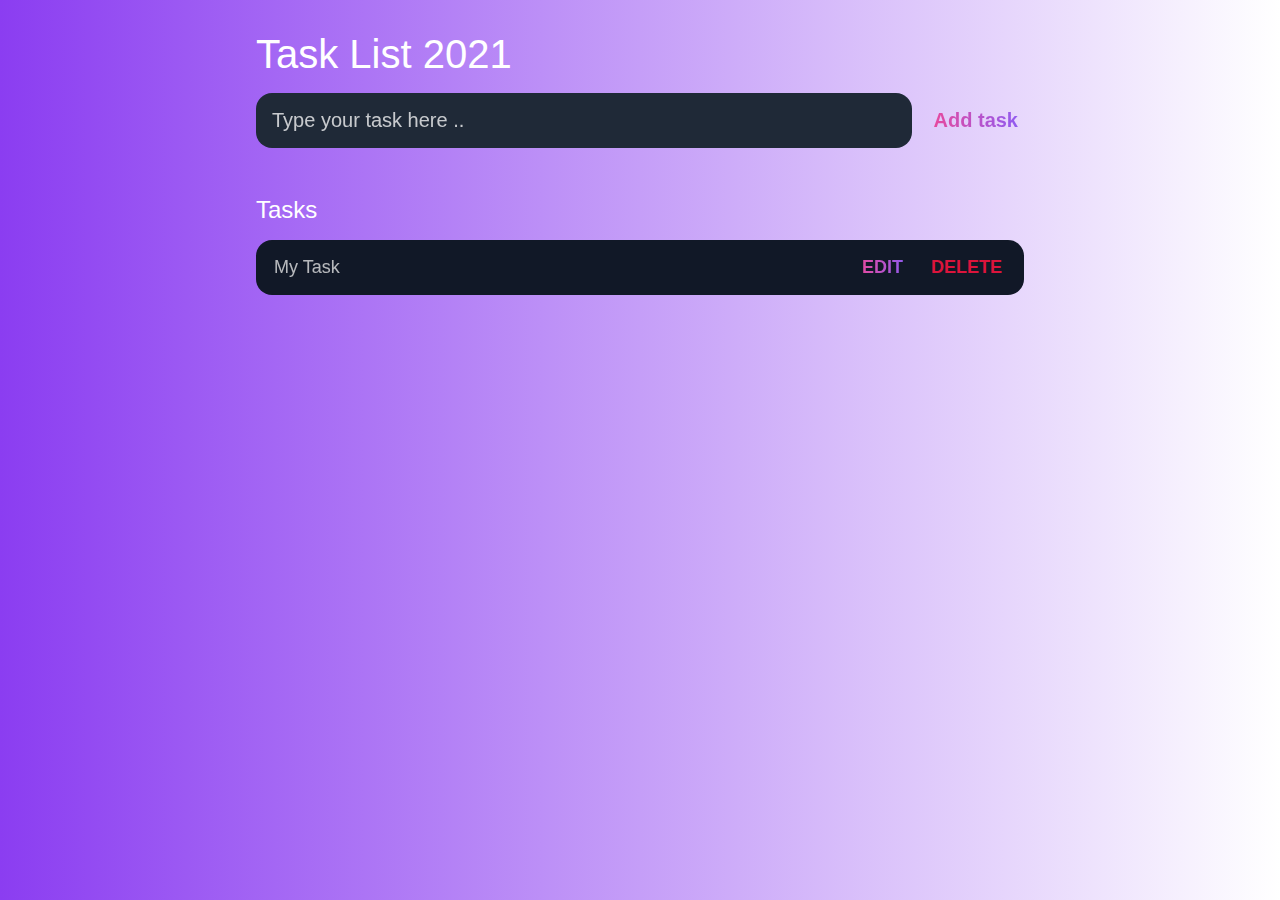
<file: Task-1_To-Do-List/index.html>
<!DOCTYPE html>
<html lang="en">
<head>
    <meta charset="UTF-8">
    <meta http-equiv="X-UA-Compatible" content="IE=edge">
    <meta name="viewport" content="width=device-width, initial-scale=1.0">
    <title>Task List</title>
    <link rel="stylesheet" href="main.css">
</head>
<body>
    <header>
        <h1>Task List 2021</h1>
        <form id="new-task-form">
            <input type="text" id="new-task-input" placeholder="Type your task here .. ">
            <input type="submit" value="Add task" id="new-task-submit">

        </form>
    </header>
    <main>
        <section class="task-list">
            <h2>Tasks</h2>
            <div id="tasks">
                <div class="task">
                    <div class="content">
                        <input type="text" class="text" value="My Task" readonly>
                    </div>
                    <div class="actions">
                        <button class="edit">Edit</button>
                        <button class="delete">Delete</button>
                    </div>
                </div>
            </div>

        </section>
    </main>
    <script src="main.js"></script>
</body>
</html>
</file>
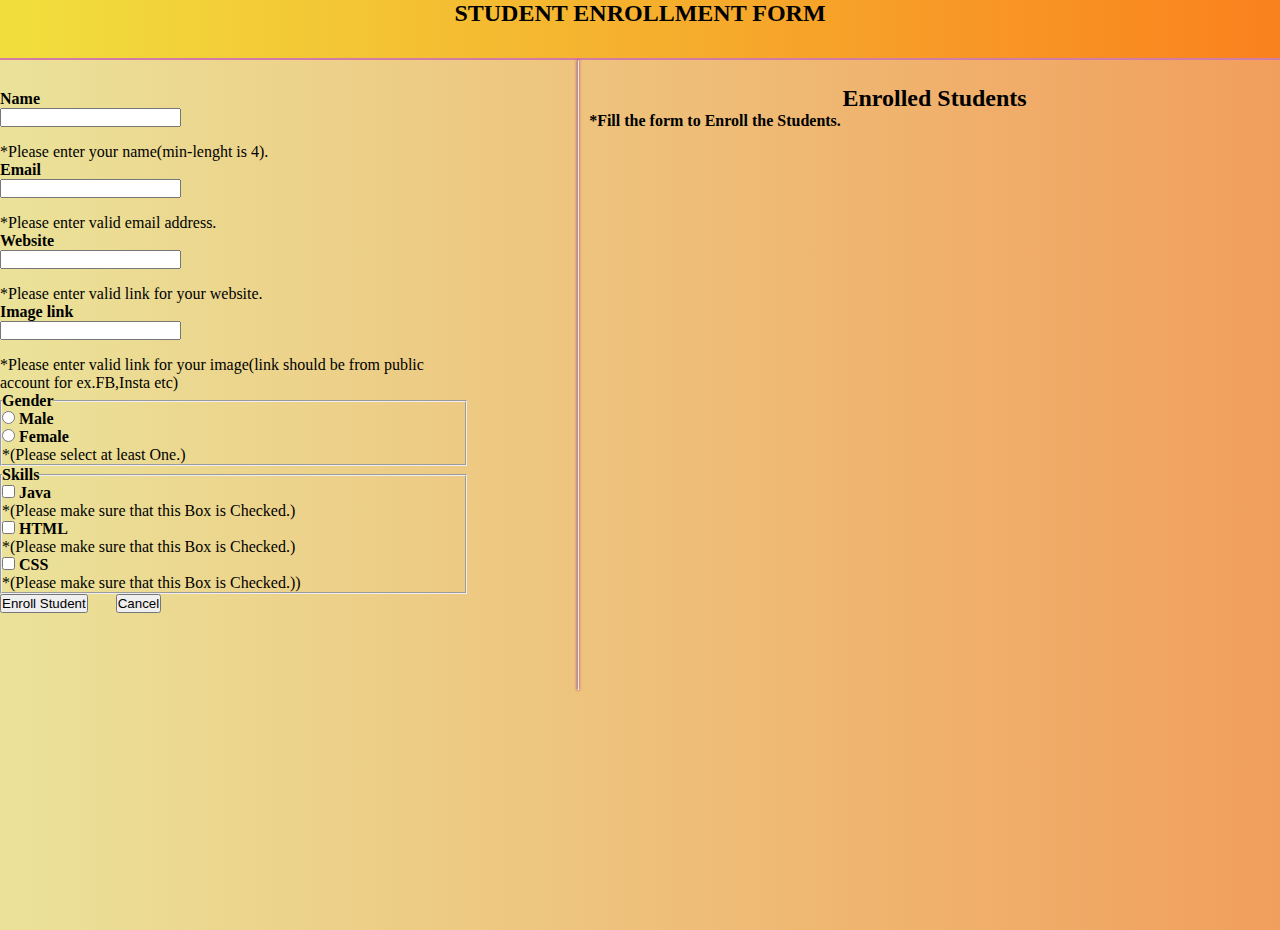
<file: Task-2_Registration-Form/index.html>
<!DOCTYPE html>
<html lang="en">

<head>
    <meta charset="UTF-8" />
    <meta http-equiv="X-UA-Compatible" content="IE=edge" />
    <meta name="viewport" content="width=device-width, initial-scale=1.0" />
    <link rel="stylesheet" href="style.css" />
    <script defer src="script.js"></script>
    <link rel="stylesheet" href="https://cdn.jsdelivr.net/npm/bootstrap@4.6.0/dist/css/bootstrap.min.css"
        integrity="sha384-B0vP5xmATw1+K9KRQjQERJvTumQW0nPEzvF6L/Z6nronJ3oUOFUFpCjEUQouq2+l" crossorigin="anonymous" />
    <title>Student Enrollment Form</title>
</head>

<body>
    <div class="nav-bar d-flex">
        <h2>STUDENT ENROLLMENT FORM</h2>
    </div>

    <div class="students row">

        <div class="enroll-student col-md">

            <form action="" id="userForm" class="main-form form-check needs-validation" novalidate>
                <div class="form-group row">
                    <label for="name" class="col-sm-2 col-form-label">Name</label>
                    <div class="col-sm-8">
                        <input type="text" class="form-control" minlength="4" id="name" required />
                        <div class="invalid-feedback">*Please enter your name(min-lenght is 4).</div>

                    </div>
                </div>

                <div class="form-group row">
                    <label for="email" class="col-sm-2 col-form-label">Email</label>
                    <div class="col-sm-8">
                        <input type="email" class="form-control" id="email" required />
                        <div class="invalid-feedback">*Please enter  valid email address.</div>
                    </div>
                </div>

                <div class="form-group row">
                    <label for="website" class="col-sm-2 col-form-label">Website</label>
                    <div class="col-sm-8">
                        <input type="url" class="form-control" id="website" required />
                        <div class="invalid-feedback">*Please enter valid link for your website.</div>
                    </div>
                </div>

                <div class="form-group row">
                    <label for="image" class="col-sm-2 col-form-label">Image link</label>
                    <div class="col-sm-8">
                        <input type="url" class="form-control" id="image" required />
                        <div class="invalid-feedback">*Please enter valid link for your image(link should be from public
                            account for ex.FB,Insta etc)</div>
                    </div>
                </div>

                <fieldset class="form-group row">
                    <legend class="col-form-label col-sm-2 float-sm-left pt-0">
                        Gender
                    </legend>
                    <div class="col-sm-8">
                        <div class="form-check ">
                            <input class="form-check-input" type="radio" name="gender" id="male" value="Male"
                                required />
                            <label class="form-check-label" for="male">
                                Male
                            </label>
                        </div>
                        <div class="form-check">
                            <input class="form-check-input" type="radio" name="gender" id="female" value="Female" />
                            <label class="form-check-label" for="female">
                                Female
                            </label>
                            &nbsp;
                            <div class="invalid-feedback">
                                *(Please select at least One.)
                            </div>
                        </div>

                    </div>
                </fieldset>



                <fieldset class="form-group row">
                    <legend class="col-form-label col-sm-2 float-sm-left pt-0">
                        Skills
                    </legend>
                    <div class="col-sm-10">
                        <div class="form-check form-check-inline">
                            <input class="form-check-input" type="checkbox" name="skill" id="java" value="Java"/>
                            <label class="form-check-label" for="java">
                                Java
                            </label>
                            &nbsp;
                            <div class="invalid-feedback">
                                *(Please make sure that this Box is Checked.)
                            </div>
                        </div>

                        <div class="form-check form-check-inline">
                            <input class="form-check-input" type="checkbox" name="skill" id="html" value="HTML"/>
                            <label class="form-check-label" for="html">
                                HTML
                            </label>
                            &nbsp;
                            <div class="invalid-feedback">
                                *(Please make sure that this Box is Checked.)
                            </div>
                        </div>

                        <div class="form-check form-check-inline">
                            <input class="form-check-input" type="checkbox" name="skill" id="css" value="CSS"/>
                            <label class="form-check-label" for="css">
                                CSS
                            </label>
                            &nbsp;
                            <div class="invalid-feedback">
                                *(Please make sure that this Box is Checked.))
                            </div>
                        </div>
                    </div>
                </fieldset>

                <button type="submit" class="btn btn-primary">Enroll Student</button> &nbsp; &nbsp; &nbsp;
                <button type="reset" class="btn btn-danger">Cancel</button>
            </form>
        </div>

        <hr class="seperation-border" />

        <div id="enrolled-students" class="col-md col-12">
            <div class="enroll-heading">
                <h2>Enrolled Students</h2>
            </div>
            <span id="span"><b>*Fill the form to Enroll the Students.</b></span>
        </div>
    </div>
</body>

</html>
</file>
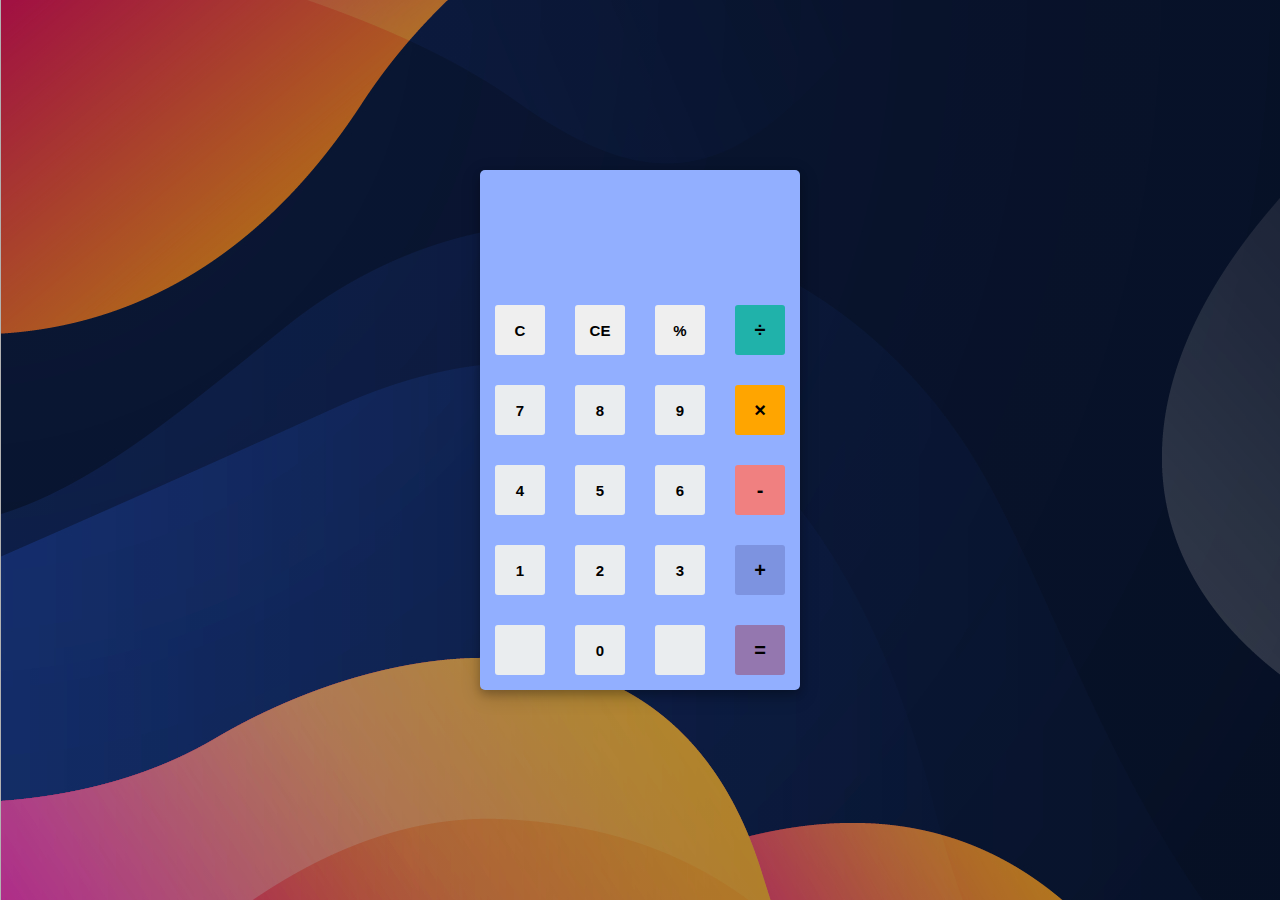
<file: Task-3_Calculator/index.html>
<html>
	<head>
		<link rel="stylesheet" type="text/css" href="style.css">
		<link href="https://fonts.googleapis.com/css?family=Open+Sans:600,700" rel="stylesheet">
		<title>A simple calculator</title>
	</head>
	<body>
		<div id="container">
			<div id="calculator">
				<div id="result">
					<div id="history">
						<p id="history-value"></p>
					</div>
					<div id="output">
						<p id="output-value"></p>
					</div>
				</div>
				<div id="keyboard">
					<button class="operator" id="clear">C</button>
					<button class="operator" id="backspace">CE</button>
					<button class="operator" id="%">%</button>
					<button class="operator" id="/">&#247;</button>
					<button class="number" id="7">7</button>
					<button class="number" id="8">8</button>
					<button class="number" id="9">9</button>
					<button class="operator" id="*">&times;</button>
					<button class="number" id="4">4</button>
					<button class="number" id="5">5</button>
					<button class="number" id="6">6</button>
					<button class="operator" id="-">-</button>
					<button class="number" id="1">1</button>
					<button class="number" id="2">2</button>
					<button class="number" id="3">3</button>
					<button class="operator" id="+">+</button>
					<button class="empty" id="empty"></button>
					<button class="number" id="0">0</button>
					<button class="empty" id="empty"></button>
					<button class="operator" id="=">=</button>
				</div>
			</div>
		</div>
		<script src="script.js"></script>
	</body>
</html>
</file>
<file: Task-1_To-Do-List/main.css>
:root{
    --dark: #374151;
    --darker: #1F2937;
    --darkest: #111827;
    --grey: #6b7280;
    --light: #EEE;
    --pink: #EC4899;
    --purple: #8B5Cf6;
}

*{
    font-family:'Franklin Gothic Medium', 'Arial Narrow', Arial, sans-serif;
    margin: 0;
    box-sizing: border-box;
}
body
{
    display:flex;
    flex-direction: column;
    background:linear-gradient(to right,#8b3df1,#ffffff);
    min-height: 100vh;
    color:var(--light);
}

header{
    padding: 2rem 1rem;
    max-width: 800px;
    width: 100%;
    margin: 0 auto;
}

header h1{
    font-size: 2.5rem;
    font-weight: 300;
    color: white;
    margin-bottom: 1rem ;
}
#new-task-form{
    display: flex;
}

input, button{
    appearance: none;
    border:none;
    outline:none;
    background: none;
}

#new-task-input
{
    flex:1 1 0%;
    background-color: var(--darker);
    padding : 1rem;
    border-radius: 1rem;
    margin-right: 1rem;
    color: var(--light);
    font-size: 1.25rem;
}

#new-task-input::placeholder
{
    color: white;
    opacity: 75%;
}

#new-task-submit
{
    color: var(--pink);
    font-size: 1.25rem;
    font-weight: 700;
    background-image: linear-gradient(to right,var(--pink),var(--purple));
    -webkit-background-clip: text;
    -webkit-text-fill-color: transparent;
    cursor: pointer;
    transition: 0.4s;
}

#new-task-submit:hover
{
    opacity: 0.8;
}
#new-task-submit:active
{
    opacity: 0.6;
}

main{
    flex: 1 1 0%;
    max-width: 800px;
    width: 100%;
    margin: 0 auto;
}

.task-list
{
    padding:1rem;
}

.task-list h2{
    font-size: 1.5rem;
    font-weight: 300;
    color: white;
    margin-bottom: 1rem;
}

#tasks .task{
    display: flex;
    justify-content: space-between;
    background-color: var(--darkest);
    padding: 1rem;
    border-radius: 1rem;
    margin-bottom: 1rem;
}

#tasks .task .content 
{
    color: var(--light);
    font-size: 1.125rem;
    width: 100%;
}

.text
{
    color: var(--light);
    font-size: 1.125rem;
    width: 100%;
    opacity: 75%;
}






.task .content .text:not(:read-only) {
	color: var(--pink);
}

.task .actions {
	display: flex;
	margin: 0 -0.5rem;
}

.task .actions button {
	cursor: pointer;
	margin: 0 0.5rem;
	font-size: 1.125rem;
	font-weight: 700;
	text-transform: uppercase;
	transition: 0.4s;
}

.task .actions button:hover {
	opacity: 0.8;
}

.task .actions button:active {
	opacity: 0.6;
}

.task .actions .edit {
	background-image: linear-gradient(to right, var(--pink), var(--purple));
	-webkit-background-clip: text;
	-webkit-text-fill-color: transparent;
}

.task .actions .delete {
	color: crimson;
}
</file>
<file: Task-2_Registration-Form/style.css>
* {
  margin: 0;
  padding: 0;
}



:root {
  /* color for main nav */
  --bg-light-green: #c91b6f;

  /* color for (description and image (tittled)) nav. */
  --bg-green-yellow: #D07CA4;

  /* color for border */
  --b-dark-yellow: #C12B72;

  /* color for new wrapper div */
  --b-light-yellow: #fff;
}

.nav-bar {
  width: 100%;
  height: 60px;
  justify-content: center;
  /* background-color: var(--bg-light-green); */
  background:linear-gradient(to right,#f1df3d,#fa811e);
  align-items: center;
  text-align: center;
  box-sizing: border-box;
  border-bottom: solid 2px #D07CA4;
  color: rgb(0, 0, 0);
}

.d-flex {
  justify-content: center;
  align-items: center;
  text-align: center;
}

.students {
  display: flex;
  gap: 10px;
  height: auto;
  width: 100%;
  background:linear-gradient(to right,#ebe299,#f19f5c);
}

.enroll-student {
  margin-top: 30px;
  padding-right: 100px;
  box-sizing: border-box;
  width: 45%;
  height: auto;
}

#enrolled-students {
  margin-top: 25px;
  margin-bottom: 15px;
  justify-content: center;
  width: 55%;
  height: calc(100vh - 70px);
  overflow: scroll;
}

.enroll-heading {
  display: flex;
  justify-content: center;
  align-items: center;
  text-align: center;
}

.gender {
  padding-left: 15px;
}

.label {
  display: flex;
  font-size: 30px;
}

.form-control {
  margin-bottom: 16px;
}

.seperation-border {
  box-sizing: border-box;
  box-shadow: 0px 0px 3px 0px var(--bg-light-green);
  width: 1.3px;
  height: 70vh;
  background: var(--bg-light-green);
}

@media screen and (max-width: 768px) {
  hr.seperation-border{
    height: 0;
  }
}

.sectionHeading {
  display: flex;
  align-items: center;
  background-color: var(--bg-green-yellow);
  color: #fff;
  box-sizing: border-box;
  border: solid 2px var(--b-dark-yellow);
}

.sectionHeading > p {
  padding: 10px 12px;
  margin: 0;
  font-size: 20px;
  font-weight: 700;
}

.description {
  box-sizing: border-box;
  border-right: solid 2px var(--b-dark-yellow);
  margin-bottom: 0;
  width: 70%;
}

.Image {
  margin-bottom: 0;
  width: 30%;
}

.infoText {
  margin: 0;
  padding: 0;
}

.userName {
  font-weight: bold;
}

.wrapper {
  box-sizing: border-box;
  display: flex;
  align-items: center;
  width: 100%;
  height: 130px;
  justify-content: space-between;
  border: solid 2px var(--b-dark-yellow);
  border-top: none;
  animation: fadeIn 2s;
  position: relative;
}

.userDeleteBtn {
  position: absolute;
  top: 0px;
  right: 0px;
  border: none;
  background-color: transparent;
  font-size: 25px;
  transform: rotate(45deg);
  display: none;
}

@media screen and (max-width: 768px) {
  button.userDeleteBtn {
    display:block;
  }
  
}

.wrapper:hover .userDeleteBtn {
  display: block;
}

.wrapper:nth-child(odd) {
  background-color: #fff;
}
.wrapper:nth-child(even) {
  background-color: var(--b-light-yellow);
}

.textInfoContainer {
  width: 70%;
  height: 100%;
  box-sizing: border-box;
  border-right: solid 2px var(--b-dark-yellow);
  padding: 10px;
}

.imageContainer {
  width: 30%;
  height: 100%;
  display: flex;
  align-items: center;
  justify-content: center;
  padding: 10px;
  box-sizing: border-box;
}

.userImage {
  height: auto;
  width: 105px;
}

.fadeIn {
  animation: fadeIn 2s;
}

@keyframes fadeIn {
  from {
    opacity: 0;
  }
  to {
    opacity: 1;
  }
}
label{
  font-weight: bold;
}
legend
{
  font-weight: bold;
}
</file>
<file: Task-3_Calculator/style.css>
body{
	font-family: 'Open Sans',sans-serif;
	background-color: black;
	background-image: linear-gradient(rgba(0,0,0,0.3),rgba(0,0,0,0.3)), url(Bgimg.jpg);
}
#container{
	width: 1000px;
	height: 550px;
	/* background-image: linear-gradient(rgba(0,0,0,0.3),rgba(0,0,0,0.3)), url(bg.jpg); */
	margin: 150px auto;	
}
#body img
{
	height: auto;
	width: auto;
}
#calculator{
	width: 320px;
	height: 520px;
	background-color: #92afff;
	margin: 0 auto;
	top: 20px;
	position: relative;
	border-radius: 5px;
	box-shadow: 0 4px 8px 0 rgba(0, 0, 0, 0.2), 0 6px 20px 0 rgba(0, 0, 0, 0.19);
}
#result{
	height: 120px;
}
#history{
	text-align: right;
	height: 20px;
	margin: 0 20px;
	padding-top: 20px;
	font-size: 15px;
	color: #919191;
}
#output{
	text-align: right;
	height: 60px;
	margin: 10px 20px;
	font-size: 30px;
}
#keyboard{
	height: 400px;
}
.operator, .number, .empty{
	width: 50px;
	height: 50px;
	margin: 15px;
	float: left;
	border-radius: 3px;
	border-width: 0;
	font-weight: bold;
	font-size: 15px;
}
.number, .empty{
	background-color: #eaedef;
}
.number, .operator{
	cursor: pointer;
}
.operator:active, .number:active{
	font-size: 13px;
}
.operator:focus, .number:focus, .empty:focus{
	outline: 0;
}
button:nth-child(4){
	font-size: 20px;
	background-color: #20b2aa;
}
button:nth-child(8){
	font-size: 20px;
	background-color: #ffa500;
}
button:nth-child(12){
	font-size: 20px;
	background-color: #f08080;
}
button:nth-child(16){
	font-size: 20px;
	background-color: #7d93e0;
}
button:nth-child(20){
	font-size: 20px;
	background-color: #9477af;
}
</file>
